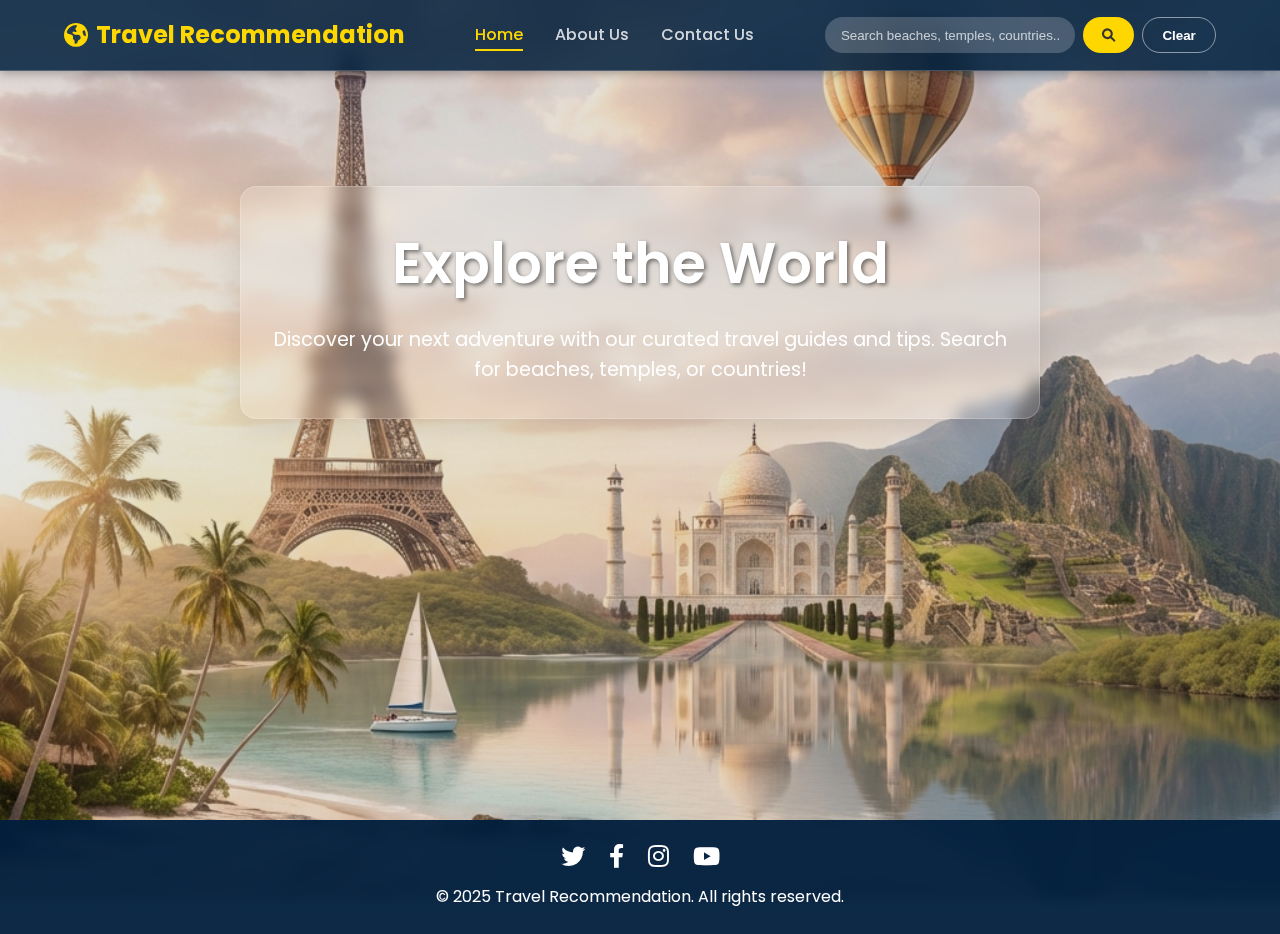
<file: index.html>
<head>
    <title>Travel Recommendation</title>
    <link rel="stylesheet" href="travel_recommendation.css">
    <!-- FontAwesome for Icons -->
    <link rel="stylesheet" href="https://cdnjs.cloudflare.com/ajax/libs/font-awesome/6.0.0/css/all.min.css">
    <!-- Google Fonts -->
    <link href="https://fonts.googleapis.com/css2?family=Poppins:wght@300;400;600&display=swap" rel="stylesheet">
</head>
<body>
    <header>
        <nav class="glass-nav">
            <div class="logo"><i class="fas fa-globe-americas"></i> Travel Recommendation</div>
            <ul class="nav-links">
                <li><a href="./travel_recommendation.html" class="active">Home</a></li>
                <li><a href="./about_us.html">About Us</a></li>
                <li><a href="./contact_us.html">Contact Us</a></li>
            </ul>
            <div class="search-container">
                <input type="text" id="searchInput" placeholder="Search beaches, temples, countries...">
                <button id="btnSearch"><i class="fas fa-search"></i></button>
                <button id="btnReset">Clear</button>
            </div>
        </nav>
    </header>
    
    <main>
        <div id="recommendations" class="recommendations-container">
            <!-- Default hero content shown when no search results -->
            <div class="hero-content glass-card" id="defaultHero">
                <h1>Explore the World</h1>
                <p>Discover your next adventure with our curated travel guides and tips. Search for beaches, temples, or countries!</p>
            </div>
        </div>
    </main>

    <footer class="glass-footer">
        <div class="social-icons">
            <a href="#"><i class="fab fa-twitter"></i></a>
            <a href="#"><i class="fab fa-facebook-f"></i></a>
            <a href="#"><i class="fab fa-instagram"></i></a>
            <a href="#"><i class="fab fa-youtube"></i></a>
        </div>
        <p>&copy; 2025 Travel Recommendation. All rights reserved.</p>
    </footer>

    <script src="travel_recommendation.js"></script>
</body>
</html>
</file>
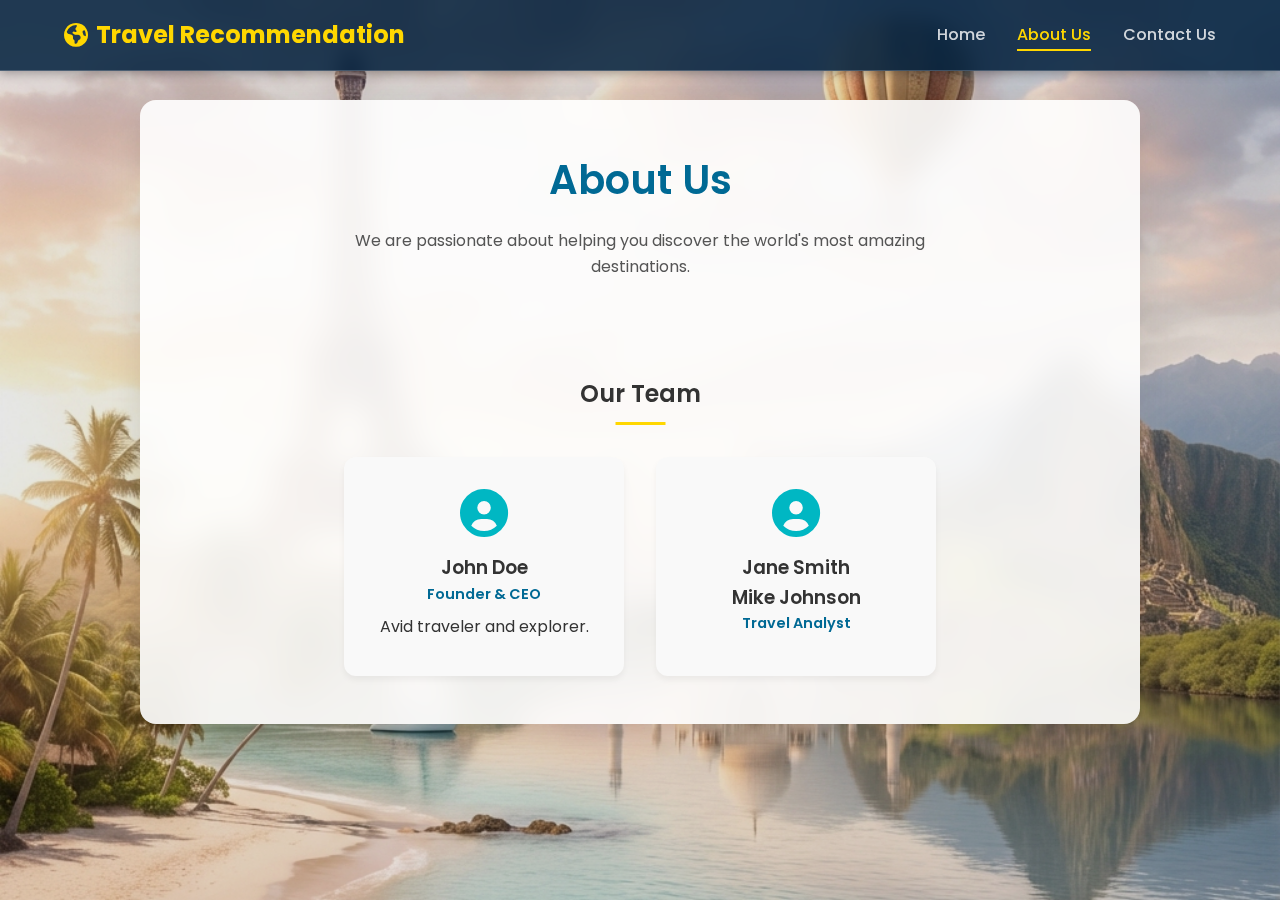
<file: about_us.html>
<!DOCTYPE html>
<html>
<head>
    <title>About Us - Travel Recommendation</title>
    <link rel="stylesheet" href="travel_recommendation.css">
    <link rel="stylesheet" href="https://cdnjs.cloudflare.com/ajax/libs/font-awesome/6.0.0/css/all.min.css">
    <link href="https://fonts.googleapis.com/css2?family=Poppins:wght@300;400;600&display=swap" rel="stylesheet">
</head>
<body>
    <header>
        <nav class="glass-nav">
            <div class="logo"><i class="fas fa-globe-americas"></i> Travel Recommendation</div>
            <ul class="nav-links">
                <li><a href="./index.html">Home</a></li>
                <li><a href="./about_us.html" class="active">About Us</a></li>
                <li><a href="./contact_us.html">Contact Us</a></li>
            </ul>
        </nav>
    </header>

    <main>
        <div class="content-wrapper glass-panel">
            <h1>About Us</h1>
            <p class="intro-text">We are passionate about helping you discover the world's most amazing destinations.</p>
            
            <div class="team-section">
                <h2>Our Team</h2>
                <div class="team-members">
                    <div class="team-card">
                        <i class="fas fa-user-circle member-icon"></i>
                        <h3>John Doe</h3>
                        <p class="role">Founder & CEO</p>
                        <p>Avid traveler and explorer.</p>
                    </div>
                    <div class="team-card">
                        <i class="fas fa-user-circle member-icon"></i>
                        <h3>Jane Smith</h3>
                        <h3>Mike Johnson</h3>
                        <p class="role">Travel Analyst</p>
                    </div>
                </div>
            </div>
        </div>
    </main>
</body>
</html>
</file>
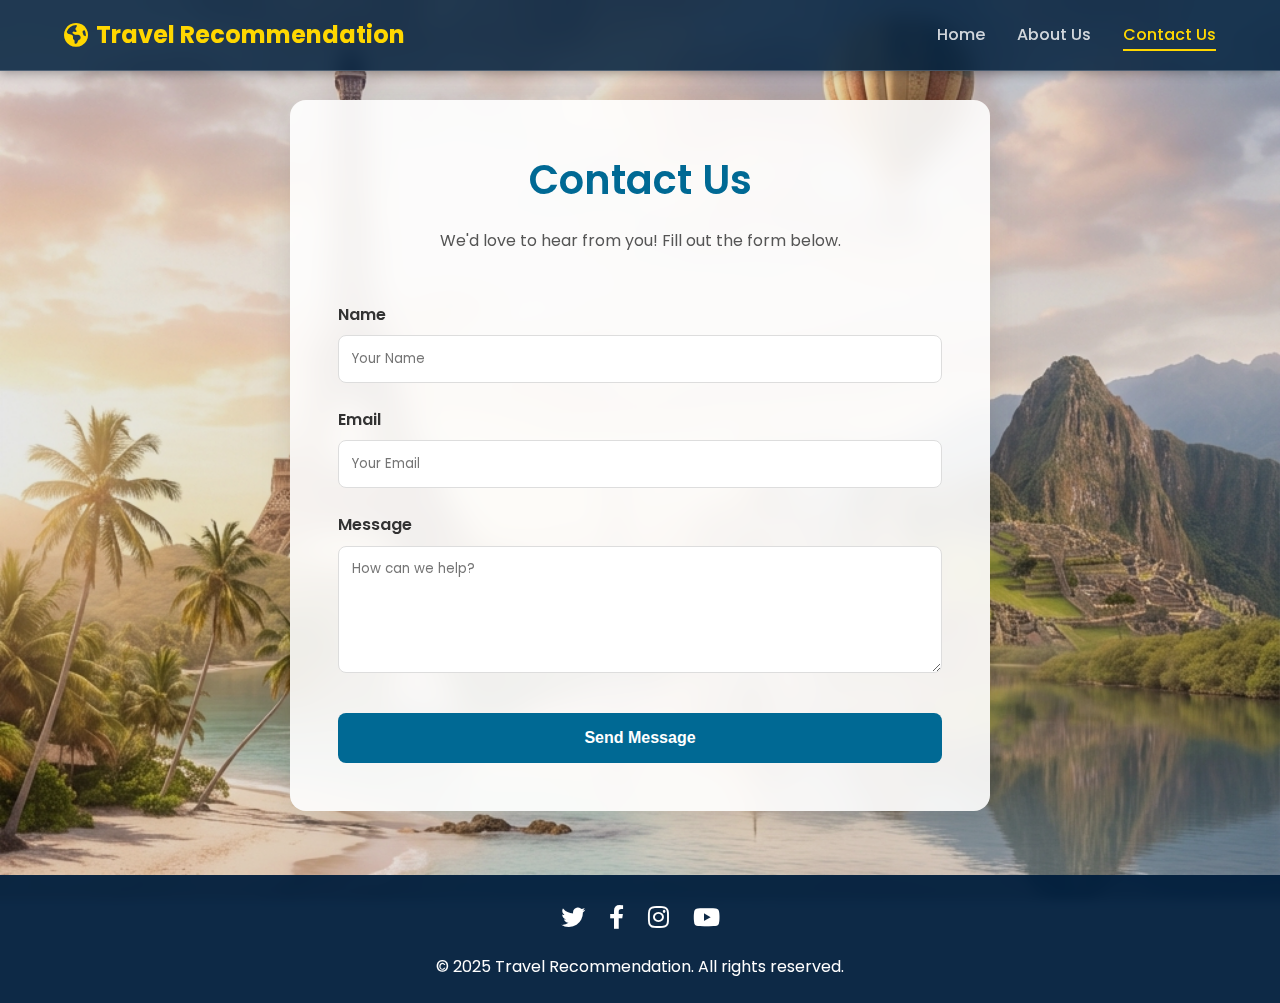
<file: contact_us.html>
<!DOCTYPE html>
<html>
<head>
    <title>Contact Us - Travel Recommendation</title>
    <link rel="stylesheet" href="travel_recommendation.css">
    <link rel="stylesheet" href="https://cdnjs.cloudflare.com/ajax/libs/font-awesome/6.0.0/css/all.min.css">
    <link href="https://fonts.googleapis.com/css2?family=Poppins:wght@300;400;600&display=swap" rel="stylesheet">
</head>
<body>
    <header>
        <nav class="glass-nav">
            <div class="logo"><i class="fas fa-globe-americas"></i> Travel Recommendation</div>
            <ul class="nav-links">
                <li><a href="./travel_recommendation.html">Home</a></li>
                <li><a href="./about_us.html">About Us</a></li>
                <li><a href="./contact_us.html" class="active">Contact Us</a></li>
            </ul>
        </nav>
    </header>

    <main>
        <div class="content-wrapper glass-panel contact-wrapper">
            <h1>Contact Us</h1>
            <p class="intro-text">We'd love to hear from you! Fill out the form below.</p>
            
            <form class="contact-form">
                <div class="form-group">
                    <label for="name">Name</label>
                    <input type="text" id="name" name="name" placeholder="Your Name" required>
                </div>
                <div class="form-group">
                    <label for="email">Email</label>
                    <input type="email" id="email" name="email" placeholder="Your Email" required>
                </div>
                <div class="form-group">
                    <label for="message">Message</label>
                    <textarea id="message" name="message" rows="5" placeholder="How can we help?" required></textarea>
                </div>
                <button type="submit" class="btn-submit">Send Message</button>
            </form>
        </div>
    </main>

    <footer class="glass-footer">
        <div class="social-icons">
            <a href="#"><i class="fab fa-twitter"></i></a>
            <a href="#"><i class="fab fa-facebook-f"></i></a>
            <a href="#"><i class="fab fa-instagram"></i></a>
            <a href="#"><i class="fab fa-youtube"></i></a>
        </div>
        <p>&copy; 2025 Travel Recommendation. All rights reserved.</p>
    </footer>
</body>
</html>
</file>
<file: travel_recommendation.css>
/* Variable Definitions */
:root {
    --primary-color: #006994; /* Deep Ocean Blue */
    --secondary-color: #00b7c3; /* Teal */
    --accent-color: #ffd700; /* Gold */
    --text-light: #ffffff;
    --text-dark: #333333;
    --glass-bg: rgba(255, 255, 255, 0.1);
    --glass-border: rgba(255, 255, 255, 0.2);
    --glass-shadow: 0 4px 30px rgba(0, 0, 0, 0.1);
    --overlay-dark: rgba(0, 0, 0, 0.5);
}

/* Global Reset */
* {
    margin: 0;
    padding: 0;
    box-sizing: border-box;
}

body {
    font-family: 'Poppins', sans-serif;
    color: var(--text-dark);
    line-height: 1.6;
    background-color: #f0f8ff;
    overflow-x: hidden;
}

/* Background Handling for all pages to ensure Hero/Glass effect works */
/* We will use the hero section for the background image on home, and a fixed bg for others */
body::before {
    content: '';
    position: fixed;
    top: 0;
    left: 0;
    width: 100%;
    height: 100%;
    z-index: -1;
    background: url('background.png') no-repeat center center/cover;
    filter: brightness(0.9);
}

/* Typography */
h1, h2, h3 {
    font-weight: 600;
}

a {
    text-decoration: none;
    color: inherit;
    transition: all 0.3s ease;
}

ul {
    list-style: none;
}

/* Glassmorphism Utilities */
.glass-nav {
    background: rgba(0, 30, 60, 0.85); /* Darker glass for nav */
    backdrop-filter: blur(10px);
    -webkit-backdrop-filter: blur(10px);
    border-bottom: 1px solid var(--glass-border);
    display: flex;
    justify-content: space-between;
    align-items: center;
    padding: 1rem 5%;
    position: fixed;
    width: 100%;
    top: 0;
    z-index: 1000;
    color: var(--text-light);
    box-shadow: 0 2px 10px rgba(0,0,0,0.3);
}

.glass-card {
    background: rgba(255, 255, 255, 0.15);
    backdrop-filter: blur(8px);
    -webkit-backdrop-filter: blur(8px);
    border: 1px solid var(--glass-border);
    border-radius: 16px;
    box-shadow: var(--glass-shadow);
    color: var(--text-light);
    padding: 2rem;
}

.glass-panel {
    background: rgba(255, 255, 255, 0.9);
    backdrop-filter: blur(15px);
    border-radius: 16px;
    box-shadow: 0 8px 32px rgba(0, 0, 0, 0.1);
    padding: 3rem;
    margin: 2rem auto;
    max-width: 1000px;
}

.glass-footer {
    background: rgba(0, 30, 60, 0.95);
    backdrop-filter: blur(5px);
    color: var(--text-light);
    text-align: center;
    padding: 1.5rem;
    margin-top: auto;
    width: 100%;
}

/* Navigation */
.logo {
    font-size: 1.5rem;
    font-weight: 700;
    display: flex;
    align-items: center;
    gap: 0.5rem;
    color: var(--accent-color);
}

.nav-links {
    display: flex;
    gap: 2rem;
}

.nav-links a {
    position: relative;
    font-weight: 500;
    opacity: 0.8;
}

.nav-links a.active,
.nav-links a:hover {
    opacity: 1;
    color: var(--accent-color);
}

.nav-links a::after {
    content: '';
    position: absolute;
    width: 0;
    height: 2px;
    bottom: -5px;
    left: 0;
    background-color: var(--accent-color);
    transition: width 0.3s;
}

.nav-links a:hover::after,
.nav-links a.active::after {
    width: 100%;
}

/* Search Container */
.search-container {
    display: flex;
    gap: 0.5rem;
}

.search-container input {
    padding: 0.6rem 1rem;
    border-radius: 50px;
    border: none;
    outline: none;
    background: rgba(255, 255, 255, 0.2);
    color: white;
    width: 250px;
    transition: background 0.3s;
}

.search-container input::placeholder {
    color: rgba(255, 255, 255, 0.7);
}

.search-container input:focus {
    background: rgba(255, 255, 255, 0.3);
}

.search-container button {
    padding: 0.6rem 1.2rem;
    border-radius: 50px;
    border: none;
    cursor: pointer;
    font-weight: 600;
    transition: transform 0.2s, background-color 0.3s;
}

#btnSearch {
    background-color: var(--accent-color);
    color: var(--text-dark);
}

#btnReset {
    background-color: transparent;
    border: 1px solid rgba(255,255,255,0.5);
    color: white;
}

#btnSearch:hover {
    transform: scale(1.05);
    background-color: #e6c200;
}

#btnReset:hover {
    background-color: rgba(255,255,255,0.1);
}

/* Hero Section */
.hero {
    height: 100vh;
    display: flex;
    align-items: center;
    justify-content: center;
    text-align: center;
    position: relative;
    padding-top: 80px; /* Offset for fixed nav */
}

/* Dark overlay specifically for hero text legibility */
.hero-overlay {
    position: absolute;
    top: 0;
    left: 0;
    width: 100%;
    height: 100%;
    background: radial-gradient(circle, transparent 20%, rgba(0,0,0,0.8) 100%);
    z-index: 0;
}

.hero-content {
    position: relative;
    z-index: 1;
    max-width: 800px;
    animation: slideUp 1s ease-out;
}

.hero h1 {
    font-size: 3.5rem;
    margin-bottom: 1rem;
    text-shadow: 2px 2px 4px rgba(0,0,0,0.5);
}

.hero p {
    font-size: 1.2rem;
    margin-bottom: 2rem;
}

/* Recommendations Grid */
.recommendations-container {
    padding: 6rem 10% 4rem; /* Top padding for fixed header */
    min-height: calc(100vh - 80px);
    display: flex;
    flex-direction: column;
    align-items: center;
    justify-content: flex-start;
}

#defaultHero {
    margin-top: 10vh;
    text-align: center;
    animation: slideUp 1s ease-out;
}

#defaultHero h1 {
    font-size: 3.5rem;
    margin-bottom: 1rem;
    text-shadow: 2px 2px 4px rgba(0,0,0,0.5);
}

#defaultHero p {
    font-size: 1.2rem;
}

.results-grid {
    display: grid;
    grid-template-columns: repeat(auto-fit, minmax(300px, 1fr));
    gap: 2rem;
    width: 100%;
    max-width: 1400px;
}

.recommendation-card {
    background: white;
    border-radius: 12px;
    overflow: hidden;
    box-shadow: 0 5px 15px rgba(0,0,0,0.1);
    transition: transform 0.3s, box-shadow 0.3s;
    animation: fadeIn 0.5s ease-forwards;
}

.recommendation-card:hover {
    transform: translateY(-10px);
    box-shadow: 0 15px 30px rgba(0,0,0,0.2);
}

.card-image {
    width: 100%;
    height: 250px;
    overflow: hidden;
}

.card-image img {
    width: 100%;
    height: 100%;
    object-fit: cover;
    transition: transform 0.3s;
}

.recommendation-card:hover .card-image img {
    transform: scale(1.1);
}

.card-content {
    padding: 1.5rem;
}

.card-content h3 {
    color: var(--primary-color);
    margin-bottom: 0.5rem;
    font-size: 1.3rem;
}

.card-content p {
    color: #666;
    font-size: 0.9rem;
    margin-bottom: 1.5rem;
    line-height: 1.6;
}

.visit-btn {
    background-color: var(--secondary-color);
    color: white;
    border: none;
    padding: 0.7rem 1.8rem;
    border-radius: 25px;
    cursor: pointer;
    font-weight: 600;
    transition: all 0.3s;
    display: inline-block;
}

.visit-btn:hover {
    background-color: #008c9e;
    transform: translateX(5px);
}

/* No Results Message */
.no-results {
    text-align: center;
    padding: 4rem 2rem;
    color: #666;
}

.no-results i {
    font-size: 4rem;
    color: #ccc;
    margin-bottom: 1rem;
}

.no-results p {
    font-size: 1.1rem;
}

/* About & Contact Styles */
.content-wrapper {
    margin-top: 100px; /* Space for fixed nav */
    margin-bottom: 4rem;
    padding: 3rem;
}

.content-wrapper h1 {
    text-align: center;
    color: var(--primary-color);
    margin-bottom: 1rem;
    font-size: 2.5rem;
}

.intro-text {
    text-align: center;
    max-width: 600px;
    margin: 0 auto 3rem auto;
    color: #555;
}

/* About - Team */
.team-section h2 {
    text-align: center;
    color: var(--text-dark);
    margin: 3rem 0 2rem 0;
    position: relative;
    display: inline-block;
    left: 50%;
    transform: translateX(-50%);
}

.team-section h2::after {
    content: '';
    display: block;
    width: 50px;
    height: 3px;
    background: var(--accent-color);
    margin: 0.5rem auto 0;
}

.team-members {
    display: flex;
    flex-wrap: wrap;
    justify-content: center;
    gap: 2rem;
}

.team-card {
    background: #f9f9f9;
    padding: 2rem;
    border-radius: 12px;
    text-align: center;
    width: 280px;
    transition: transform 0.3s;
    box-shadow: 0 4px 6px rgba(0,0,0,0.05);
}

.team-card:hover {
    transform: translateY(-5px);
    background: white;
    box-shadow: 0 10px 20px rgba(0,0,0,0.1);
}

.member-icon {
    font-size: 3rem;
    color: var(--secondary-color);
    margin-bottom: 1rem;
}

.role {
    color: var(--primary-color);
    font-weight: 600;
    margin-bottom: 0.5rem;
    display: block;
    font-size: 0.9rem;
}

/* Contact Form */
.contact-wrapper {
    max-width: 700px;
}

.contact-form {
    display: flex;
    flex-direction: column;
    gap: 1.5rem;
}

.form-group {
    display: flex;
    flex-direction: column;
    gap: 0.5rem;
}

.form-group label {
    font-weight: 600;
    color: var(--text-dark);
}

.form-group input,
.form-group textarea {
    padding: 0.8rem;
    border: 1px solid #ddd;
    border-radius: 8px;
    font-family: inherit;
    transition: border-color 0.3s, box-shadow 0.3s;
}

.form-group input:focus,
.form-group textarea:focus {
    border-color: var(--secondary-color);
    box-shadow: 0 0 0 3px rgba(0, 183, 195, 0.2);
    outline: none;
}

.btn-submit {
    background-color: var(--primary-color);
    color: white;
    padding: 1rem;
    border: none;
    border-radius: 8px;
    font-size: 1rem;
    font-weight: 600;
    cursor: pointer;
    transition: background 0.3s;
    margin-top: 1rem;
}

.btn-submit:hover {
    background-color: #00507a;
}

/* Footer Socials */
.social-icons {
    display: flex;
    justify-content: center;
    gap: 1.5rem;
    margin-bottom: 1rem;
}

.social-icons a {
    color: var(--text-light);
    font-size: 1.5rem;
    transition: color 0.3s, transform 0.3s;
}

.social-icons a:hover {
    color: var(--accent-color);
    transform: translateY(-3px);
}

/* Animations */
@keyframes slideUp {
    from {
        opacity: 0;
        transform: translateY(30px);
    }
    to {
        opacity: 1;
        transform: translateY(0);
    }
}

@keyframes fadeIn {
    from {
        opacity: 0;
        transform: scale(0.9);
    }
    to {
        opacity: 1;
        transform: scale(1);
    }
}

/* Media Queries */
@media (max-width: 768px) {
    .glass-nav {
        flex-direction: column;
        padding: 1rem;
        gap: 1rem;
    }

    .nav-links {
        width: 100%;
        justify-content: center;
        gap: 1.5rem;
        font-size: 0.9rem;
    }

    .search-container {
        width: 100%;
        justify-content: center;
    }
    
    .search-container input {
        width: 100%;
    }

    .hero h1 {
        font-size: 2.5rem;
    }

    .recommendations-container {
        padding: 2rem 5%;
    }

    .glass-panel {
        padding: 2rem 1.5rem;
        margin: 1rem;
    }
}
</file>
